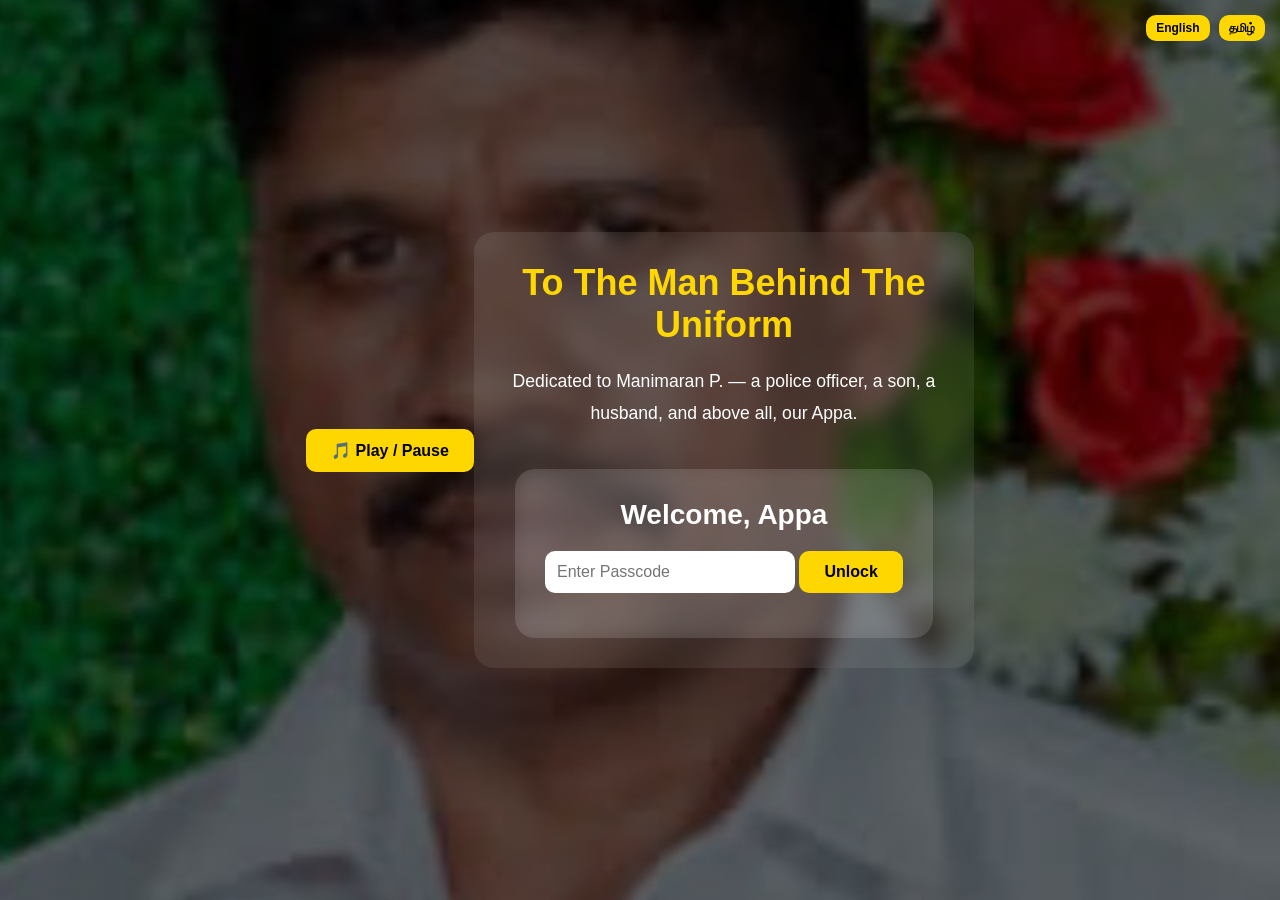
<file: index.html>
<!DOCTYPE html>
<html lang="en">
<head>
    <meta charset="UTF-8">
    <meta name="viewport" content="width=device-width, initial-scale=1.0">
    <title>To The Man Behind The Uniform</title>
    <link rel="stylesheet" href="css/style.css">
</head>
<body>

<!-- 🎵 MUSIC -->
<audio id="bgmusic" loop>
    <source src="music/anandha-yaazhai.mp3" type="audio/mpeg">
</audio>

<!-- 🎵 BUTTON -->
<button onclick="toggleMusic()">🎵 Play / Pause</button>

<!-- 🌐 LANGUAGE SWITCH -->
<div class="language-switch">
    <button onclick="setEnglish()">English</button>
    <button onclick="setTamil()">தமிழ்</button>
</div>

<div class="container">

    <!-- 🏷️ TITLE -->
    <h1>
        <span class="en">To The Man Behind The Uniform</span>
        <span class="ta" style="display:none;"> உடையினுள் இருக்கும் மனிதருக்கு அர்ப்பணிப்பு.</span>
    </h1>

    <!-- 📝 SUBTITLE -->
    <p class="subtitle">

        <span class="en">
            Dedicated to Manimaran P. — a police officer, a son,
            a husband, and above all, our Appa.
        </span>

        <span class="ta" style="display:none;">
            <span class="ta" style="display:none;">
   

    மணிமாறன் P அவர்களுக்கு — ஒரு காவலர், ஒரு மகன்,<br>
    ஒரு கணவர், மற்றும் அதைவிட மேலாக, எங்கள் அப்பா.<br><br>

    இந்த இணையதளம் வெறும் பக்கங்கள் அல்ல...<br>
    இது உங்கள் மகளின் மனமார்ந்த அன்பும் நன்றியும் ❤️
</span>
        </span>

    </p>

    <!-- 🔐 PASSCODE BOX -->
    <div class="passcode-box">

        <h2>
            <span class="en">Welcome, Appa</span>
            <span class="ta" style="display:none;">வரவேற்பு அப்பா</span>
        </h2>

        <input type="password" id="passcode"
               placeholder="Enter Passcode">

        <button onclick="checkPasscode()">
            <span class="en">Unlock</span>
            <span class="ta" style="display:none;">திறக்கவும்</span>
        </button>

        <p id="message"></p>

    </div>

</div>

<!-- ⚙️ JS -->
<script src="js/script.js"></script>

</body>
</html>
</file>
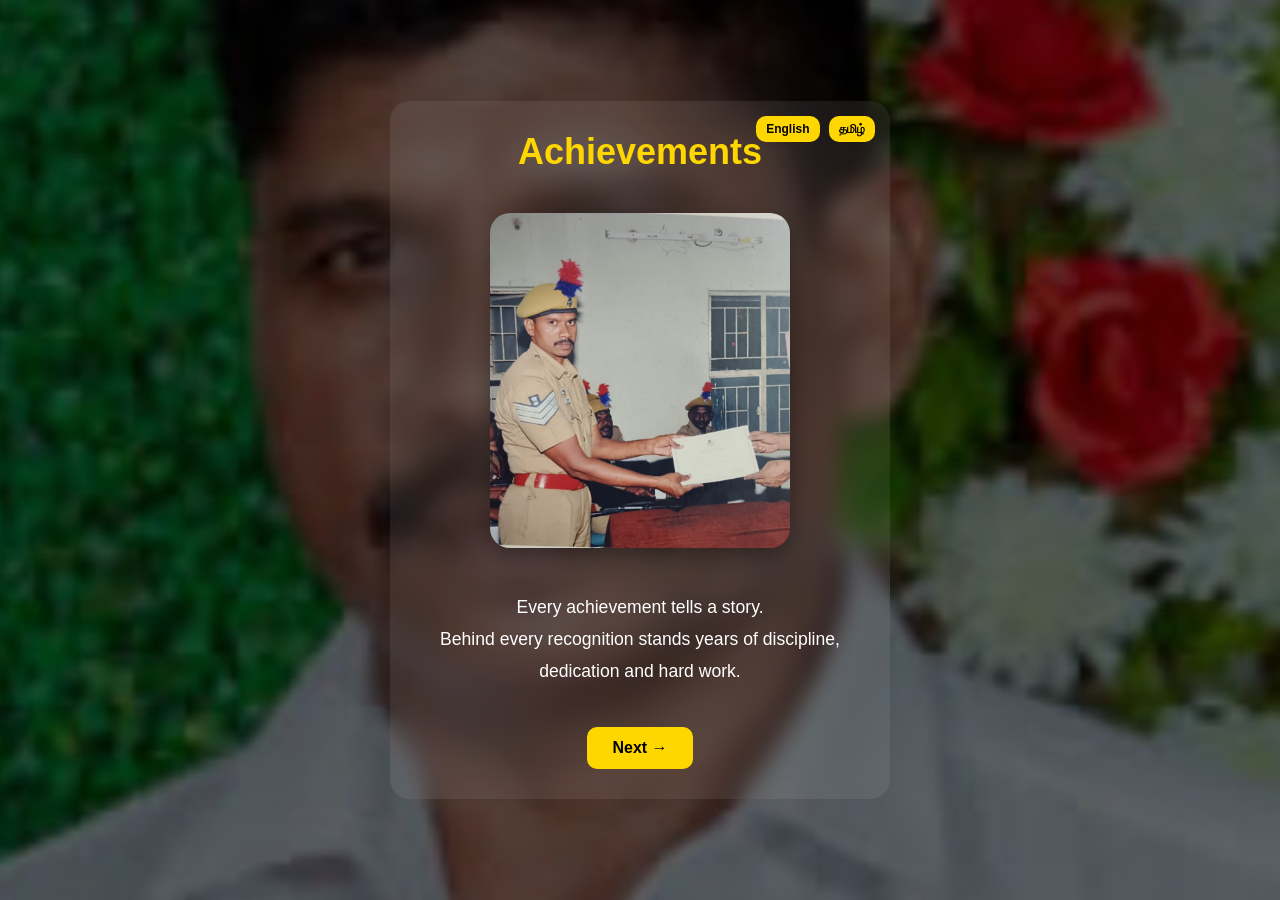
<file: pages/achievements.html>
<!DOCTYPE html>
<html>
<head>
    <title>Achievements</title>
    <link rel="stylesheet" href="../css/style.css">
</head>
<body>

<!-- 🎵 Music -->
<audio id="bgmusic" loop>
    <source src="../music/anandha-yaazhai.mp3" type="audio/mpeg">
</audio>

<div class="container">

    <!-- 🌐 Language Switch -->
    <div class="language-switch">
        <button onclick="setEnglish()">English</button>
        <button onclick="setTamil()">தமிழ்</button>
    </div>

    <!-- 🏆 Title -->
    <h1>
        <span class="en">Achievements</span>
        <span class="ta" style="display:none;">சாதனைகள்</span>
    </h1>

    <!-- 📸 Image -->
    <img src="../Photos/Achievements/Achievement.jpeg"
         alt="Achievement"
         class="page-photo">

    <!-- 📝 Content -->
    <p class="subtitle">

        <span class="en">
            Every achievement tells a story. <br>
            Behind every recognition stands years of discipline, dedication and hard work.
        </span>

        <span class="ta" style="display:none;">
            ஒவ்வொரு சாதனையும் ஒரு கதையை சொல்கிறது. <br>
            ஒவ்வொரு அங்கீகாரத்திற்கும் பின்னால் பல ஆண்டுகளின் ஒழுக்கம், அர்ப்பணிப்பு மற்றும் கடின உழைப்பு உள்ளது.
        </span>

    </p>

    <!-- ➡️ Button -->
    <button onclick="location.href='appa-amma.html'">
        <span class="en">Next →</span>
        <span class="ta" style="display:none;">அடுத்து →</span>
    </button>

</div>

<!-- ⚙️ JS -->
<script src="../js/script.js"></script>

</body>
</html>
</file>
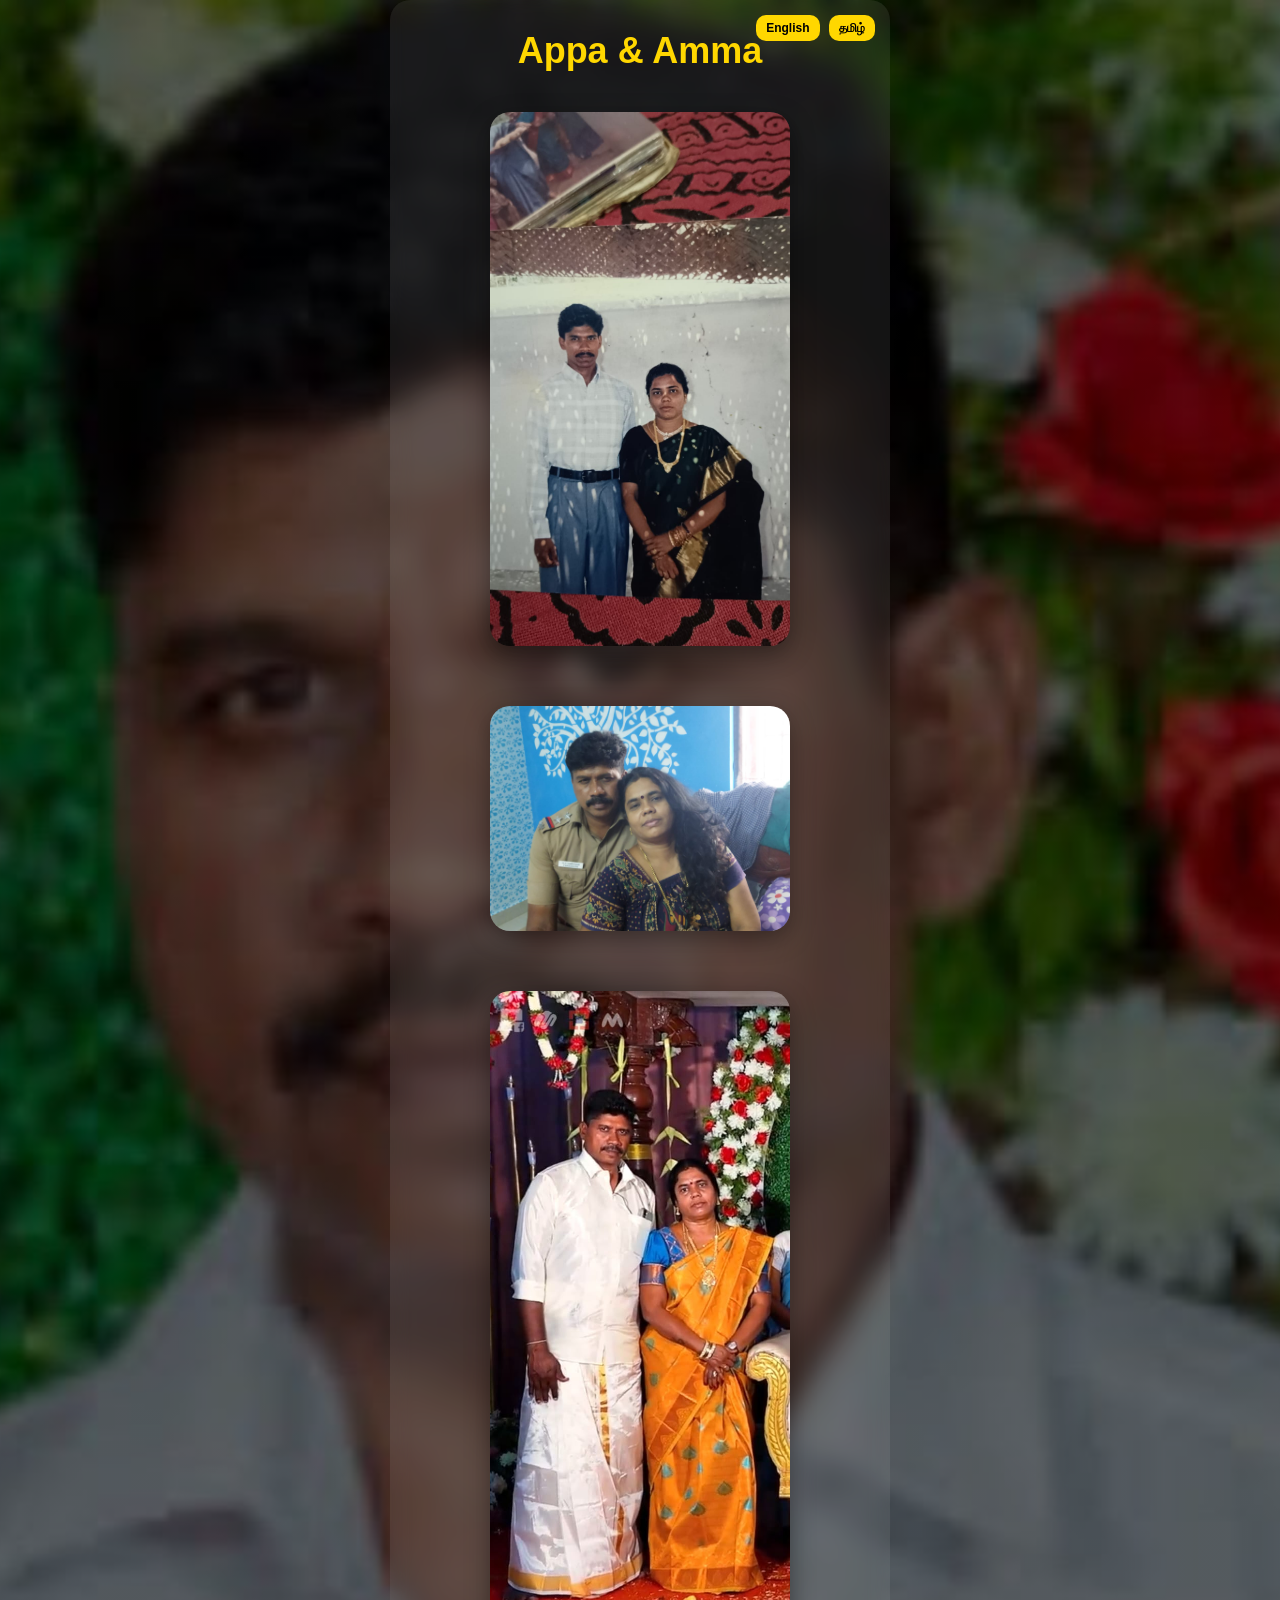
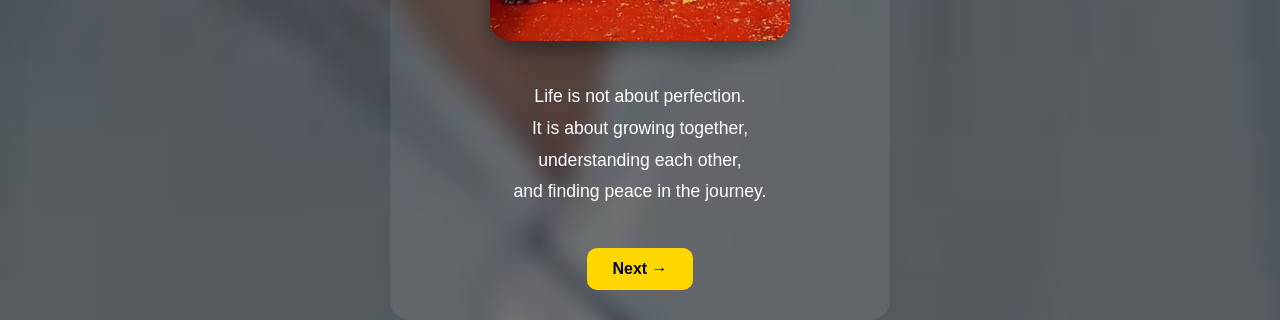
<file: pages/appa-amma.html>
<!DOCTYPE html>
<html>
<head>
    <title>Appa & Amma</title>
    <link rel="stylesheet" href="../css/style.css">
</head>
<body>

<!-- 🎵 Music -->
<audio id="bgmusic" loop>
    <source src="../music/anandha-yaazhai.mp3" type="audio/mpeg">
</audio>

<div class="container">

    <!-- 🌐 Language Switch -->
    <div class="language-switch">
        <button onclick="setEnglish()">English</button>
        <button onclick="setTamil()">தமிழ்</button>
    </div>

    <!-- 🏷️ Title -->
    <h1>
        <span class="en">Appa & Amma</span>
        <span class="ta" style="display:none;">அப்பா & அம்மா</span>
    </h1>

    <!-- 📸 Photos -->
    <div class="photo-gallery">
        <img src="../Photos/Amma & Appa/Appa & Amma 1.jpeg" class="page-photo">
        <img src="../Photos/Amma & Appa/Appa & Amma 2.jpeg" class="page-photo">
        <img src="../Photos/Amma & Appa/Appa & Amma 3.jpeg" class="page-photo">
    </div>

    <!-- 📝 Content -->
    <p class="subtitle">

        <span class="en">
            Life is not about perfection.<br>
            It is about growing together,<br>
            understanding each other,<br>
            and finding peace in the journey.
        </span>

        <span class="ta" style="display:none;">
            வாழ்க்கை முழுமை பற்றி அல்ல.<br>
            அது ஒன்றாக வளர்வது,<br>
            ஒருவரை ஒருவர் புரிந்துகொள்வது,<br>
            மற்றும் பயணத்தில் அமைதியை கண்டுபிடிப்பது பற்றி.
        </span>

    </p>

    <!-- ➡️ Button -->
    <button onclick="location.href='freedom.html'">
        <span class="en">Next →</span>
        <span class="ta" style="display:none;">அடுத்து →</span>
    </button>

</div>

<!-- ⚙️ JS -->
<script src="../js/script.js"></script>

</body>
</html>
</file>
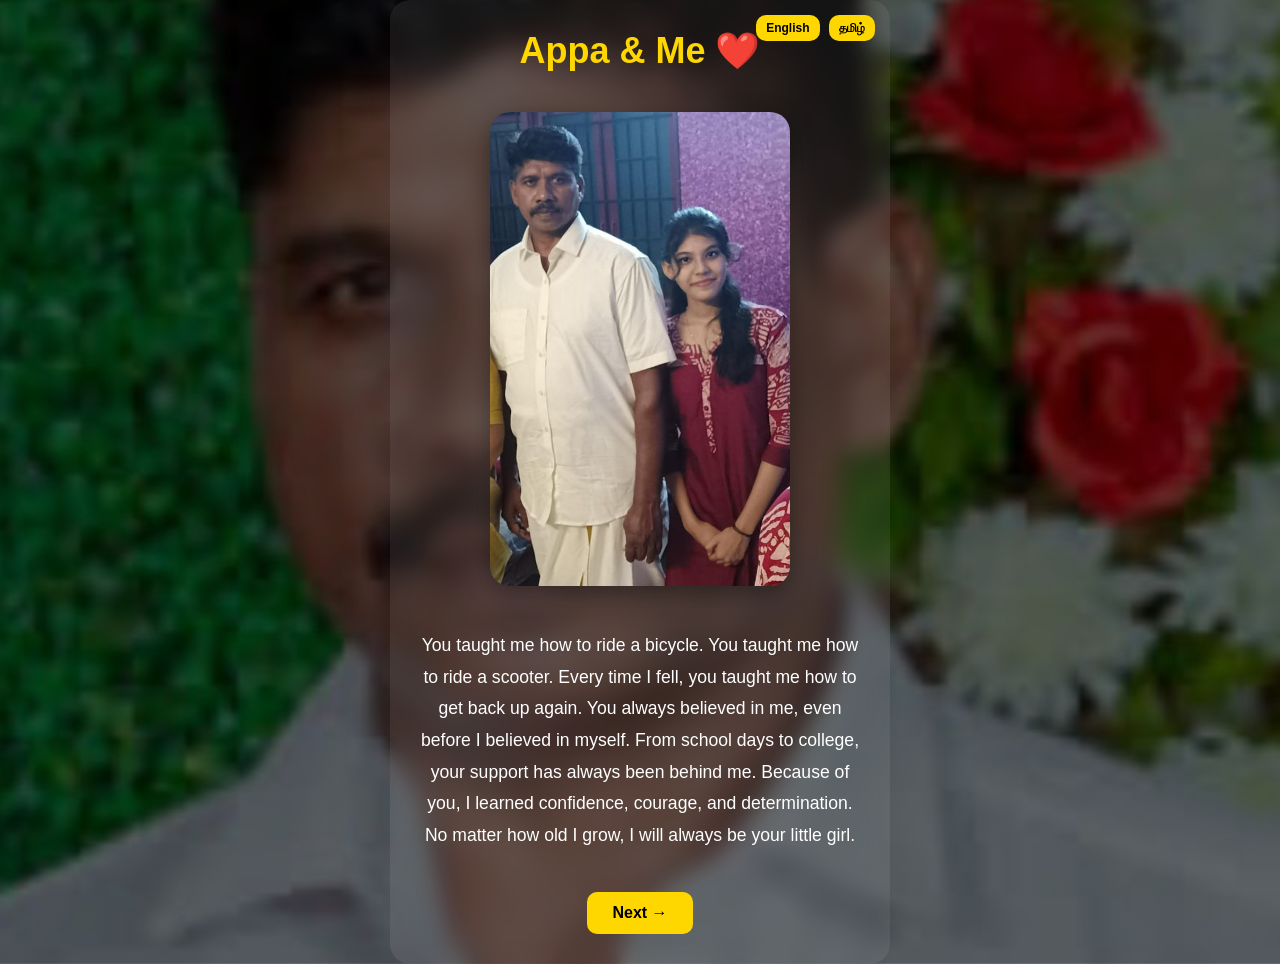
<file: pages/appa-me.html>
<!DOCTYPE html>
<html>
<head>
    <title>Appa & Me</title>
    <link rel="stylesheet" href="../css/style.css">
</head>
<body>

<!-- 🎵 Music -->
<audio id="bgmusic" loop>
    <source src="../music/anandha-yaazhai.mp3" type="audio/mpeg">
</audio>

<div class="container">

    <!-- 🌐 Language Switch -->
    <div class="language-switch">
        <button onclick="setEnglish()">English</button>
        <button onclick="setTamil()">தமிழ்</button>
    </div>

    <!-- 🏷️ Title -->
    <h1>
        <span class="en">Appa & Me ❤️</span>
        <span class="ta" style="display:none;">அப்பா & நான் ❤️</span>
    </h1>

    <!-- 📸 Image -->
    <img src="../Photos/Memories/Appa & me.jpeg"
         alt="Appa and Me"
         class="page-photo">

    <!-- 📝 Content -->
    <p class="subtitle">

        <span class="en">

            You taught me how to ride a bicycle.  
            You taught me how to ride a scooter.  

            Every time I fell, you taught me how to get back up again.  

            You always believed in me, even before I believed in myself.  

            From school days to college, your support has always been behind me.  

            Because of you, I learned confidence, courage, and determination.  

            No matter how old I grow, I will always be your little girl.

        </span>

        <span class="ta" style="display:none;">

            நீங்கள் எனக்கு சைக்கிள் ஓட்ட கற்றுக் கொடுத்தீர்கள்.  
            நீங்கள் எனக்கு ஸ்கூட்டர் ஓட்ட கற்றுக் கொடுத்தீர்கள்.  

            நான் எப்போது விழுந்தாலும், மீண்டும் எழுந்து நிற்க கற்றுக் கொடுத்தீர்கள்.  

            நான் நம்புவதற்கு முன்பே நீங்கள் என்னை நம்பினீர்கள்.  

            பள்ளி நாட்களிலிருந்து கல்லூரி வரை, உங்கள் ஆதரவு எப்போதும் என்னுடன் இருந்தது.  

            உங்கள் காரணமாக தான் நான் நம்பிக்கை, தைரியம் மற்றும் உறுதியை கற்றுக் கொண்டேன்.  

            நான் எவ்வளவு பெரியவளாக வளர்ந்தாலும், நான் என்றும் உங்கள் சிறிய மகளாகவே இருப்பேன்.

        </span>

    </p>

    <!-- ➡️ Button -->
    <button onclick="location.href='memories.html'">
        <span class="en">Next →</span>
        <span class="ta" style="display:none;">அடுத்து →</span>
    </button>

</div>

<!-- ⚙️ JS -->
<script src="../js/script.js"></script>

</body>
</html>
</file>
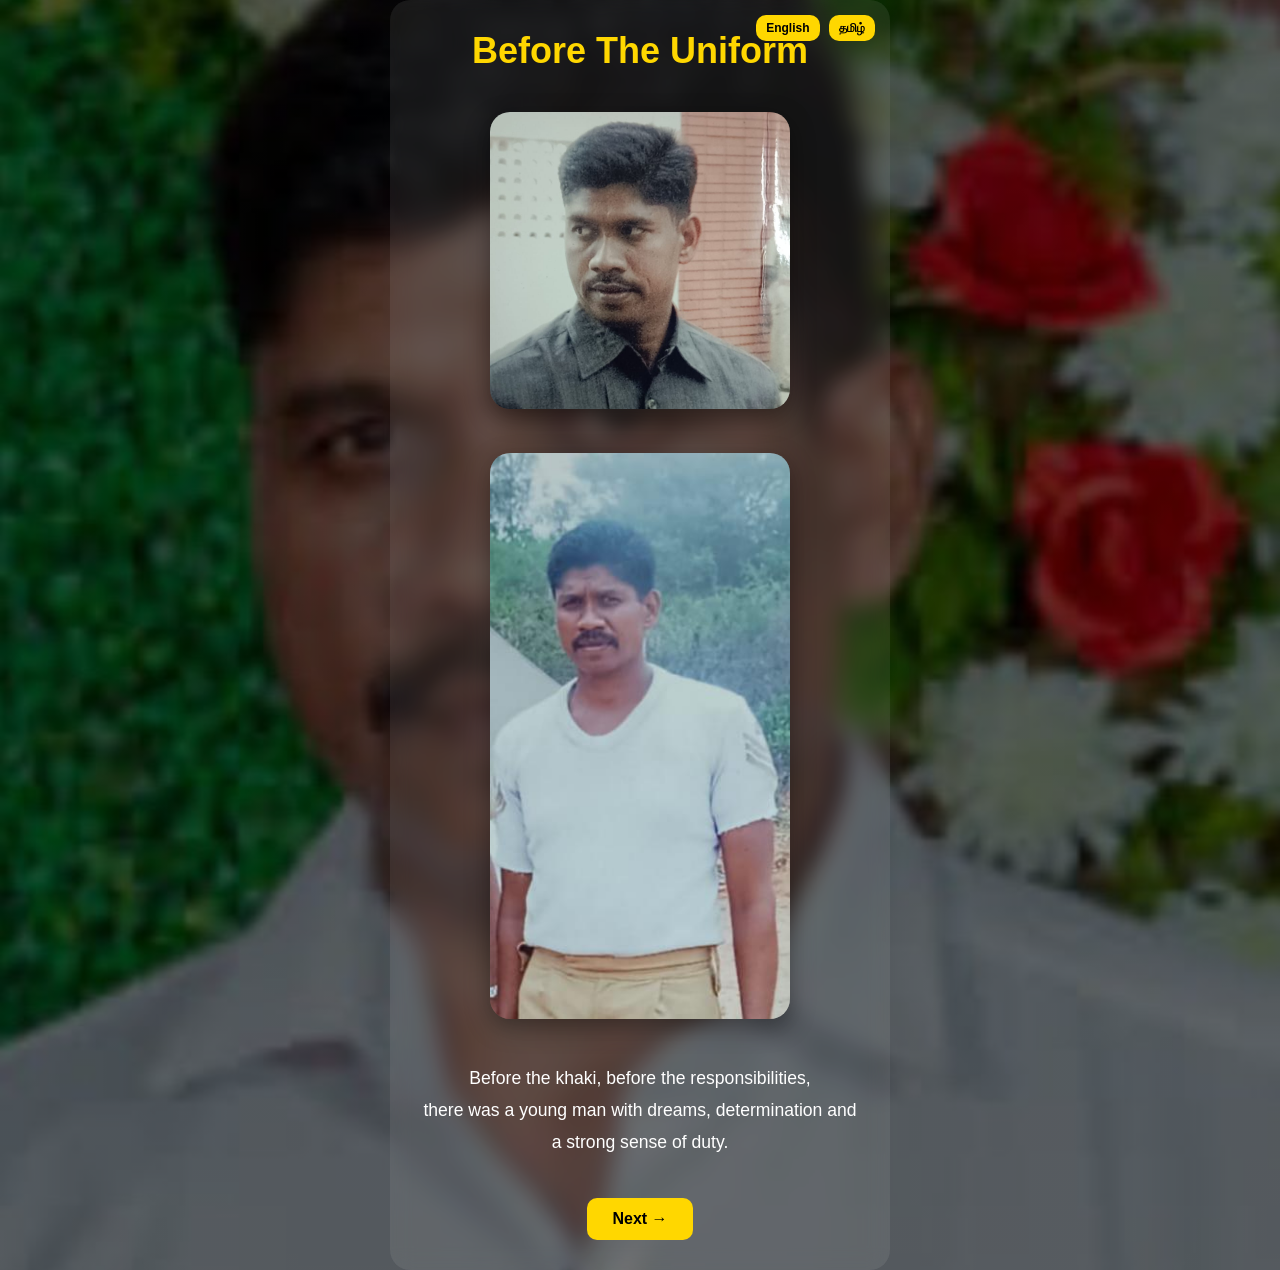
<file: pages/before-uniform.html>
<!DOCTYPE html>
<html>
<head>
    <title>Before The Uniform</title>
    <link rel="stylesheet" href="../css/style.css">
</head>
<body>

<!-- 🎵 Music -->
<audio id="bgmusic" loop>
    <source src="../music/anandha-yaazhai.mp3" type="audio/mpeg">
</audio>

<div class="container">

    <!-- 🌐 Language Switch -->
    <div class="language-switch">
        <button onclick="setEnglish()">English</button>
        <button onclick="setTamil()">தமிழ்</button>
    </div>

    <!-- 🏷️ Title -->
    <h1>
        <span class="en">Before The Uniform</span>
        <span class="ta" style="display:none;">சீருடையுக்கு முன்</span>
    </h1>

    <!-- 📸 Images -->
    <img src="../Photos/Before Officer/young1.jpeg"
         alt="Young Appa"
         class="page-photo">

    <img src="../Photos/Before Officer/young2.jpeg"
         alt="Young Appa"
         class="page-photo">

    <!-- 📝 Content -->
    <p class="subtitle">

        <span class="en">
            Before the khaki, before the responsibilities,<br>
            there was a young man with dreams, determination and a strong sense of duty.
        </span>

        <span class="ta" style="display:none;">
            காக்கி சீருடைக்கு முன், பொறுப்புகளுக்கு முன்,<br>
            கனவுகள், உறுதி மற்றும் கடமை உணர்வு கொண்ட ஒரு இளமை மனிதர் இருந்தார்.
        </span>

    </p>

    <!-- ➡️ Button -->
    <button onclick="location.href='khaki-journey.html'">
        <span class="en">Next →</span>
        <span class="ta" style="display:none;">அடுத்து →</span>
    </button>

</div>

<!-- ⚙️ JS -->
<script src="../js/script.js"></script>

</body>
</html>
</file>
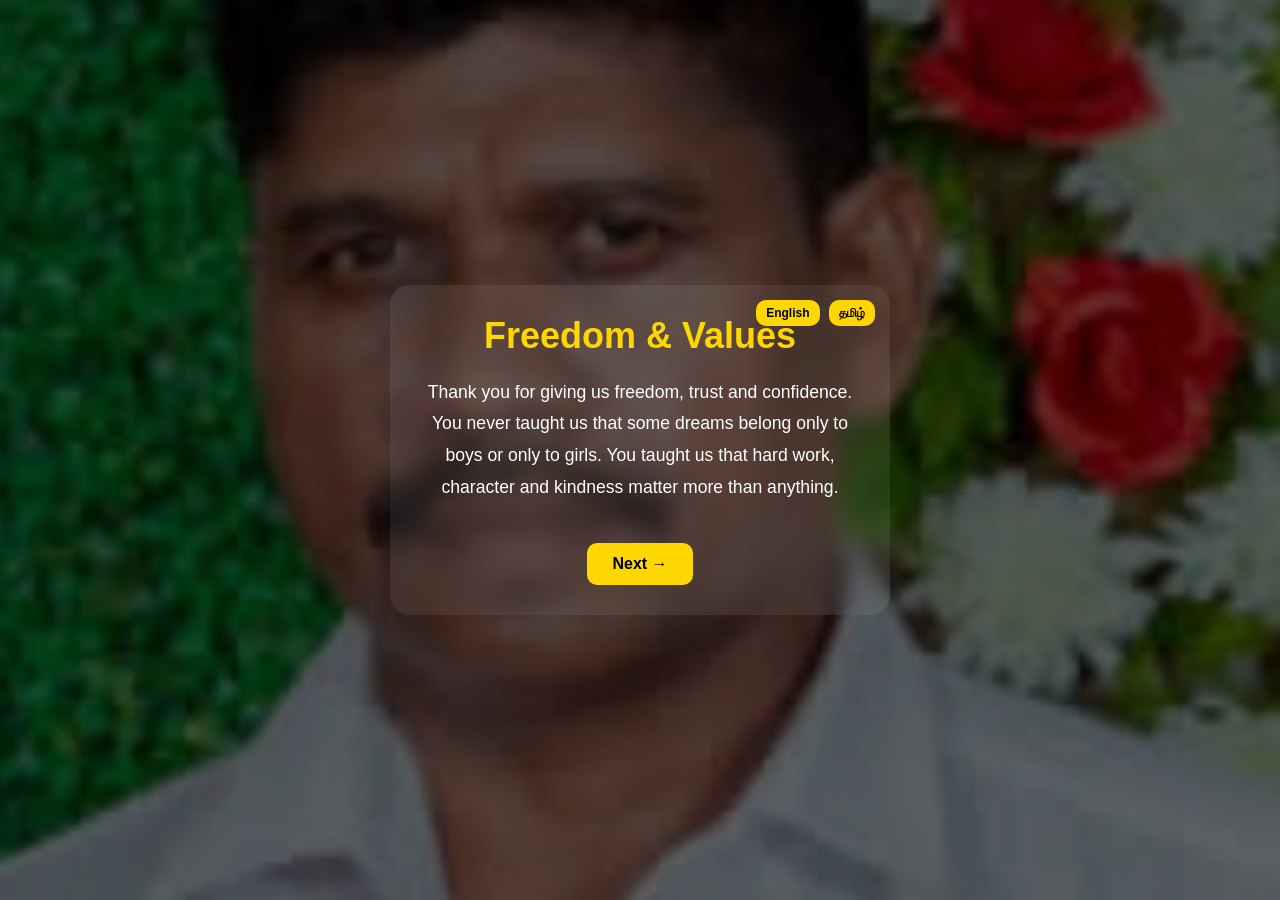
<file: pages/freedom.html>
<!DOCTYPE html>
<html>
<head>
    <title>Freedom & Values</title>
    <link rel="stylesheet" href="../css/style.css">
</head>
<body>

<!-- 🎵 Music -->
<audio id="bgmusic" loop>
    <source src="../music/anandha-yaazhai.mp3" type="audio/mpeg">
</audio>

<div class="container">

    <!-- 🌐 Language Switch -->
    <div class="language-switch">
        <button onclick="setEnglish()">English</button>
        <button onclick="setTamil()">தமிழ்</button>
    </div>

    <!-- 🏷️ Title -->
    <h1>
        <span class="en">Freedom & Values</span>
        <span class="ta" style="display:none;">சுதந்திரம் & மதிப்புகள்</span>
    </h1>

    <!-- 📝 Content -->
    <p class="subtitle">

        <span class="en">

            Thank you for giving us freedom, trust and confidence.  

            You never taught us that some dreams belong only to boys or only to girls.  

            You taught us that hard work, character and kindness matter more than anything.

        </span>

        <span class="ta" style="display:none;">

            எங்களுக்கு சுதந்திரம், நம்பிக்கை மற்றும் தன்னம்பிக்கை அளித்ததற்கு நன்றி.  

            சில கனவுகள் ஆண்களுக்கு மட்டும் அல்லது பெண்களுக்கு மட்டும் என்று நீங்கள் ஒருபோதும் கற்றுக்கொடுக்கவில்லை.  

            கடின உழைப்பு, நற்குணம் மற்றும் அன்பே எல்லாவற்றையும் விட முக்கியம் என்று நீங்கள் கற்றுக்கொடுத்தீர்கள்.

        </span>

    </p>

    <!-- ➡️ Button -->
    <button onclick="location.href='appa-me.html'">
        <span class="en">Next →</span>
        <span class="ta" style="display:none;">அடுத்து →</span>
    </button>

</div>

<!-- ⚙️ JS -->
<script src="../js/script.js"></script>

</body>
</html>
</file>
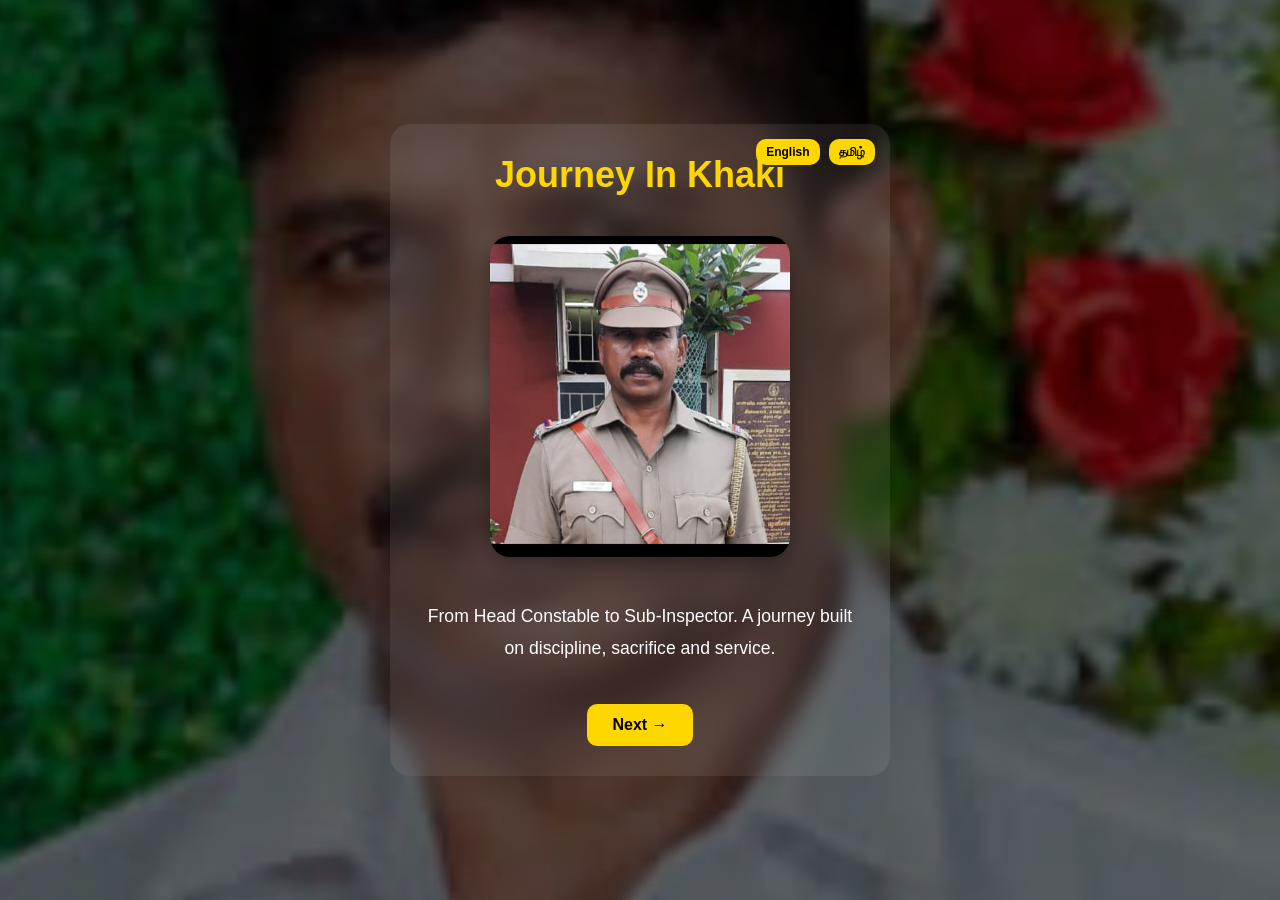
<file: pages/khaki-journey.html>
<!DOCTYPE html>
<html>
<head>
    <title>Journey In Khaki</title>
    <link rel="stylesheet" href="../css/style.css">
</head>
<body>

<!-- 🎵 Music -->
<audio id="bgmusic" loop>
    <source src="../music/anandha-yaazhai.mp3" type="audio/mpeg">
</audio>

<div class="container">

    <!-- 🌐 Language Switch -->
    <div class="language-switch">
        <button onclick="setEnglish()">English</button>
        <button onclick="setTamil()">தமிழ்</button>
    </div>

    <!-- 🏷️ Title -->
    <h1>
        <span class="en">Journey In Khaki</span>
        <span class="ta" style="display:none;">காக்கி சீருடையின் பயணம்</span>
    </h1>

    <!-- 📸 Image -->
    <img src="../Photos/The Officer/Officer.jpeg"
         alt="Officer"
         class="page-photo">

    <!-- 📝 Content -->
    <p class="subtitle">

        <span class="en">

            From Head Constable to Sub-Inspector.  
            A journey built on discipline, sacrifice and service.

        </span>

        <span class="ta" style="display:none;">

            தலைமை காவலராக இருந்து உதவி ஆய்வாளராக உயர்ந்த பயணம்.  
            ஒழுக்கம், தியாகம் மற்றும் சேவையால் உருவான ஒரு வாழ்க்கைப் பயணம்.

        </span>

    </p>

    <!-- ➡️ Button -->
    <button onclick="location.href='achievements.html'">
        <span class="en">Next →</span>
        <span class="ta" style="display:none;">அடுத்து →</span>
    </button>

</div>

<!-- ⚙️ JS -->
<script src="../js/script.js"></script>

</body>
</html>
</file>
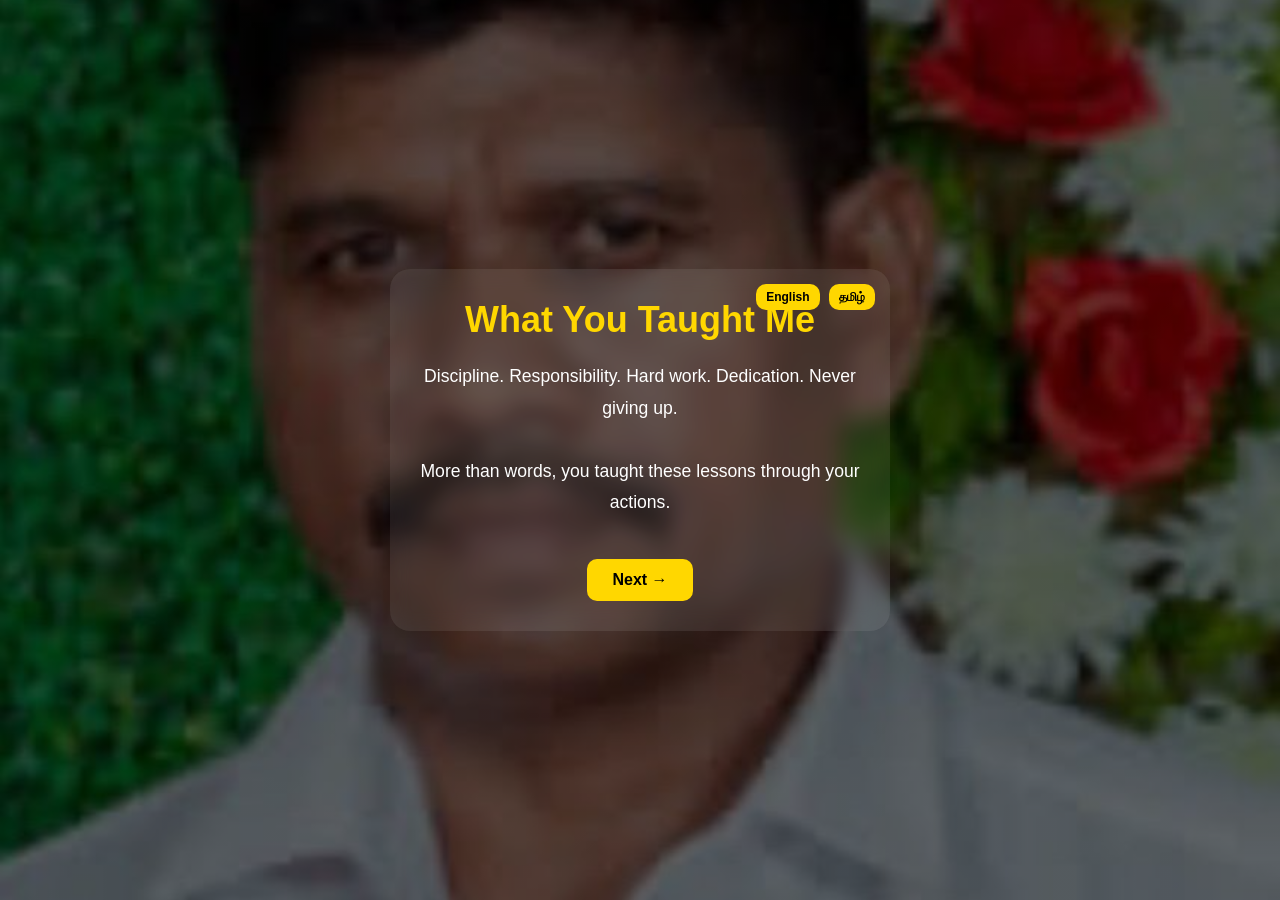
<file: pages/learned.html>
<!DOCTYPE html>
<html>
<head>
    <title>What You Taught Me</title>
    <link rel="stylesheet" href="../css/style.css">
</head>
<body>

<audio id="bgmusic" loop>
    <source src="../music/anandha-yaazhai.mp3" type="audio/mpeg">
</audio>

<div class="container">

    <!-- 🌐 LANGUAGE SWITCH -->
    <div class="language-switch">
        <button onclick="setEnglish()">English</button>
        <button onclick="setTamil()">தமிழ்</button>
    </div>

    <!-- TITLE -->
    <h1>
        <span class="en">What You Taught Me</span>
        <span class="ta" style="display:none;">நீங்கள் எனக்கு கற்றுக் கொடுத்தவை</span>
    </h1>

    <!-- CONTENT -->
    <p class="subtitle">

        <span class="en">
            Discipline. Responsibility. Hard work. Dedication. Never giving up.<br><br>
            More than words, you taught these lessons through your actions.
        </span>

        <span class="ta" style="display:none;">
            ஒழுக்கம். பொறுப்பு. கடின உழைப்பு. அர்ப்பணிப்பு. ஒருபோதும் கைவிடாமல் முயற்சித்தல்.<br><br>
            வார்த்தைகளால் அல்ல, உங்கள் செயல்களால் நீங்கள் இந்த வாழ்க்கைப் பாடங்களை எனக்கு கற்றுக் கொடுத்தீர்கள்.
        </span>

    </p>

    <!-- BUTTON -->
    <button onclick="location.href='promise.html'">

        <span class="en">Next →</span>
        <span class="ta" style="display:none;">அடுத்து →</span>

    </button>

</div>

<script src="../js/script.js"></script>

</body>
</html>
</file>
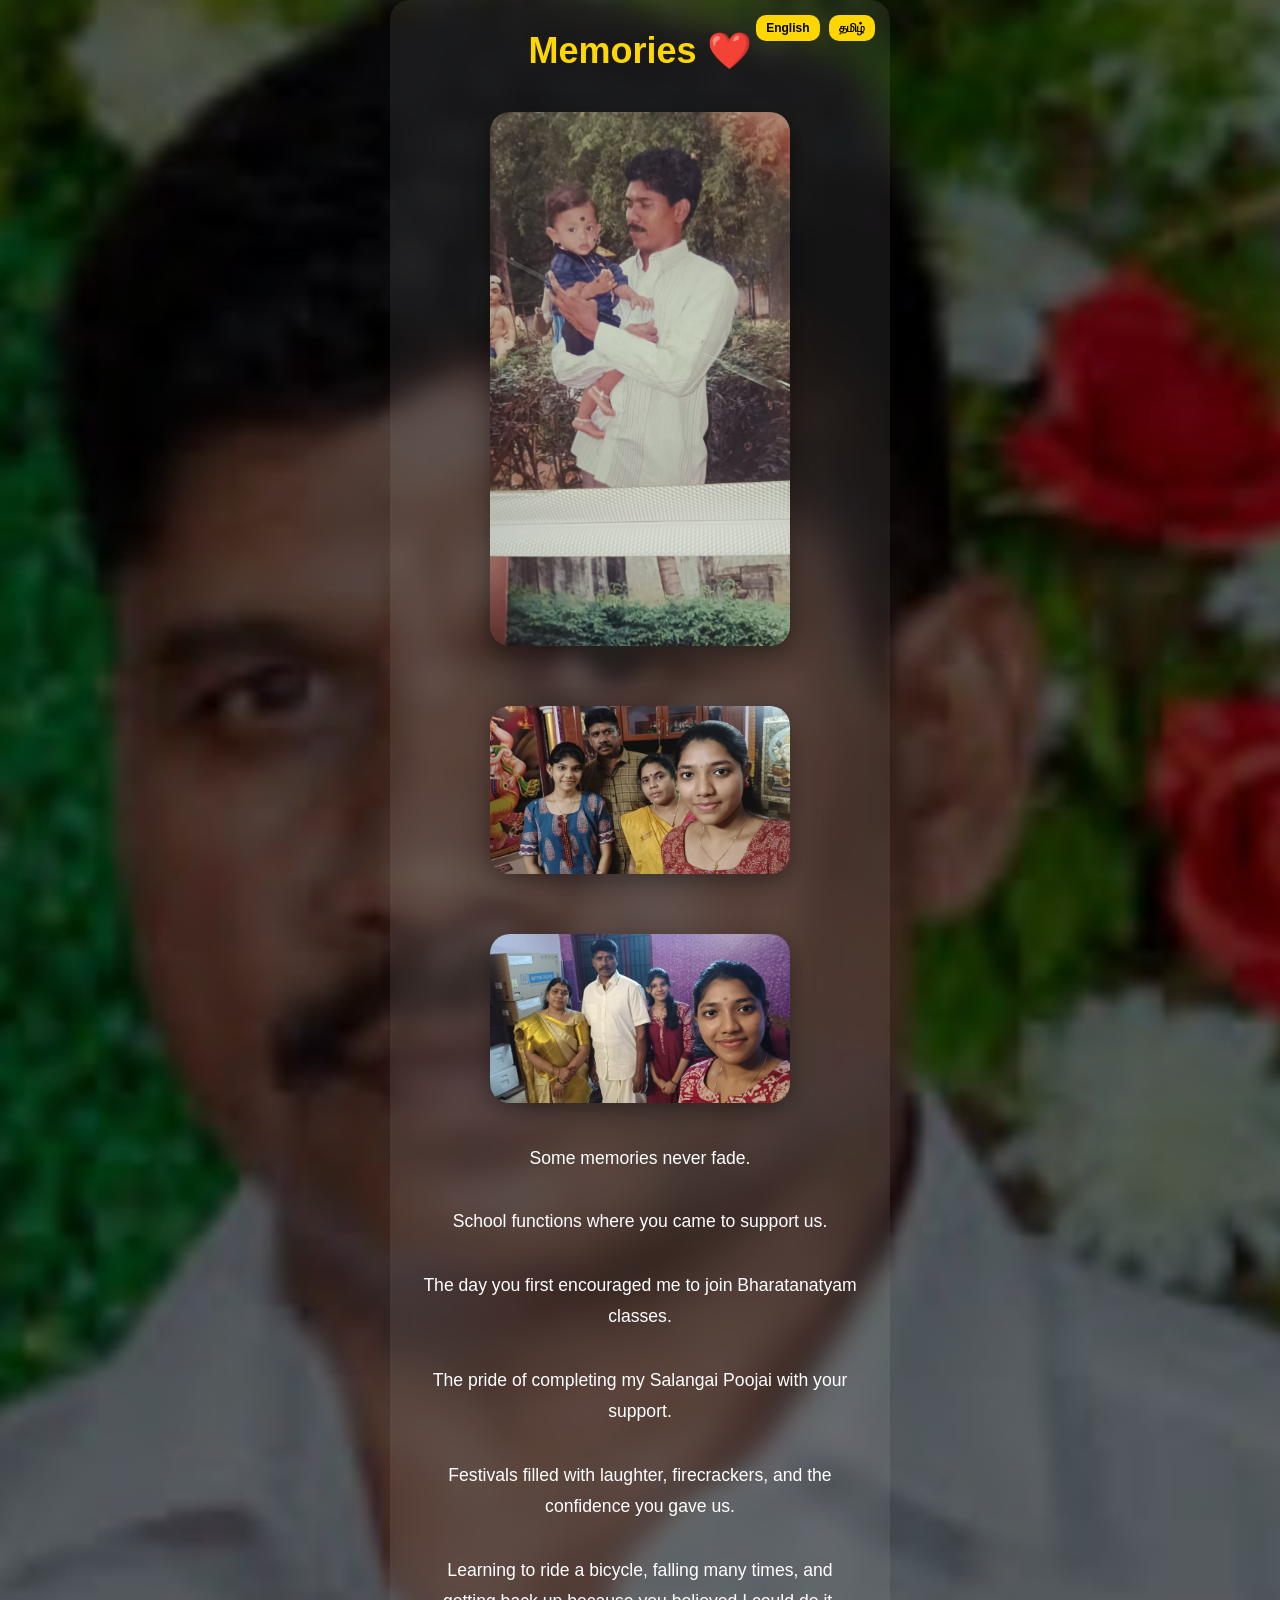
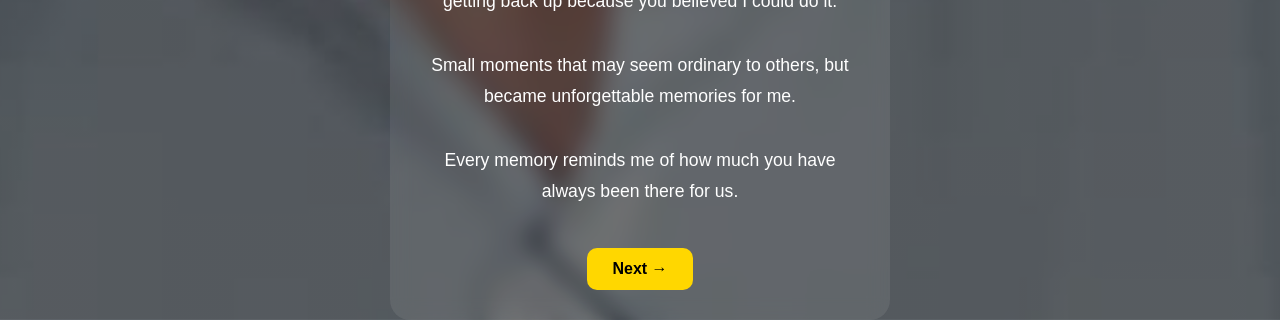
<file: pages/memories.html>
<!DOCTYPE html>
<html>
<head>
    <title>Memories</title>
    <link rel="stylesheet" href="../css/style.css">
</head>
<body>

<audio id="bgmusic" loop>
    <source src="../music/anandha-yaazhai.mp3" type="audio/mpeg">
</audio>

<div class="container">

    <!-- 🌐 LANGUAGE SWITCH -->
    <div class="language-switch">
        <button onclick="setEnglish()">English</button>
        <button onclick="setTamil()">தமிழ்</button>
    </div>

    <!-- TITLE -->
    <h1>
        <span class="en">Memories ❤️</span>
        <span class="ta" style="display:none;">நினைவுகள் ❤️</span>
    </h1>

    <!-- IMAGES -->
    <div class="photo-gallery">
        <img src="../Photos/Family Man/Memory 1.jpeg" class="page-photo">
        <img src="../Photos/Family Man/Memory 2.jpeg" class="page-photo">
        <img src="../Photos/Family Man/Memory 3.jpeg" class="page-photo">
    </div>

    <!-- CONTENT -->
    <p class="subtitle">

        <span class="en">

            Some memories never fade.<br><br>

            School functions where you came to support us.<br><br>

            The day you first encouraged me to join Bharatanatyam classes.<br><br>

            The pride of completing my Salangai Poojai with your support.<br><br>

            Festivals filled with laughter, firecrackers, and the confidence you gave us.<br><br>

            Learning to ride a bicycle, falling many times, and getting back up because you believed I could do it.<br><br>

            Small moments that may seem ordinary to others, but became unforgettable memories for me.<br><br>

            Every memory reminds me of how much you have always been there for us.

        </span>

        <span class="ta" style="display:none;">

            சில நினைவுகள் ஒருபோதும் மறையாது.<br><br>

            பள்ளி நிகழ்ச்சிகளில் நீங்கள் எங்களை ஆதரிக்க வந்த நாட்கள்.<br><br>

            நான் முதன்முதலில் பரதநாட்டியம் வகுப்பில் சேர நீங்கள் ஊக்குவித்த நாள்.<br><br>

            உங்கள் ஆதரவுடன் சலங்கை பூஜை முடித்த பெருமை.<br><br>

            சிரிப்பு, பட்டாசு மற்றும் நீங்கள் அளித்த தன்னம்பிக்கையால் நிரம்பிய பண்டிகைகள்.<br><br>

            சைக்கிள் ஓட்ட கற்றுக்கொள்வது, பலமுறை விழுந்தாலும் நீங்கள் நம்பியதால் மீண்டும் எழுந்தது.<br><br>

            மற்றவர்களுக்கு சாதாரணமாக தோன்றும் சிறிய தருணங்கள் எனக்கு மறக்க முடியாத நினைவுகளாக மாறின.<br><br>

            ஒவ்வொரு நினைவும் நீங்கள் எப்போதும் எங்களுடன் இருந்ததை நினைவூட்டுகிறது.

        </span>

    </p>

    <!-- BUTTON -->
    <button onclick="location.href='learned.html'">

        <span class="en">Next →</span>
        <span class="ta" style="display:none;">அடுத்து →</span>

    </button>

</div>

<script src="../js/script.js"></script>

</body>
</html>
</file>
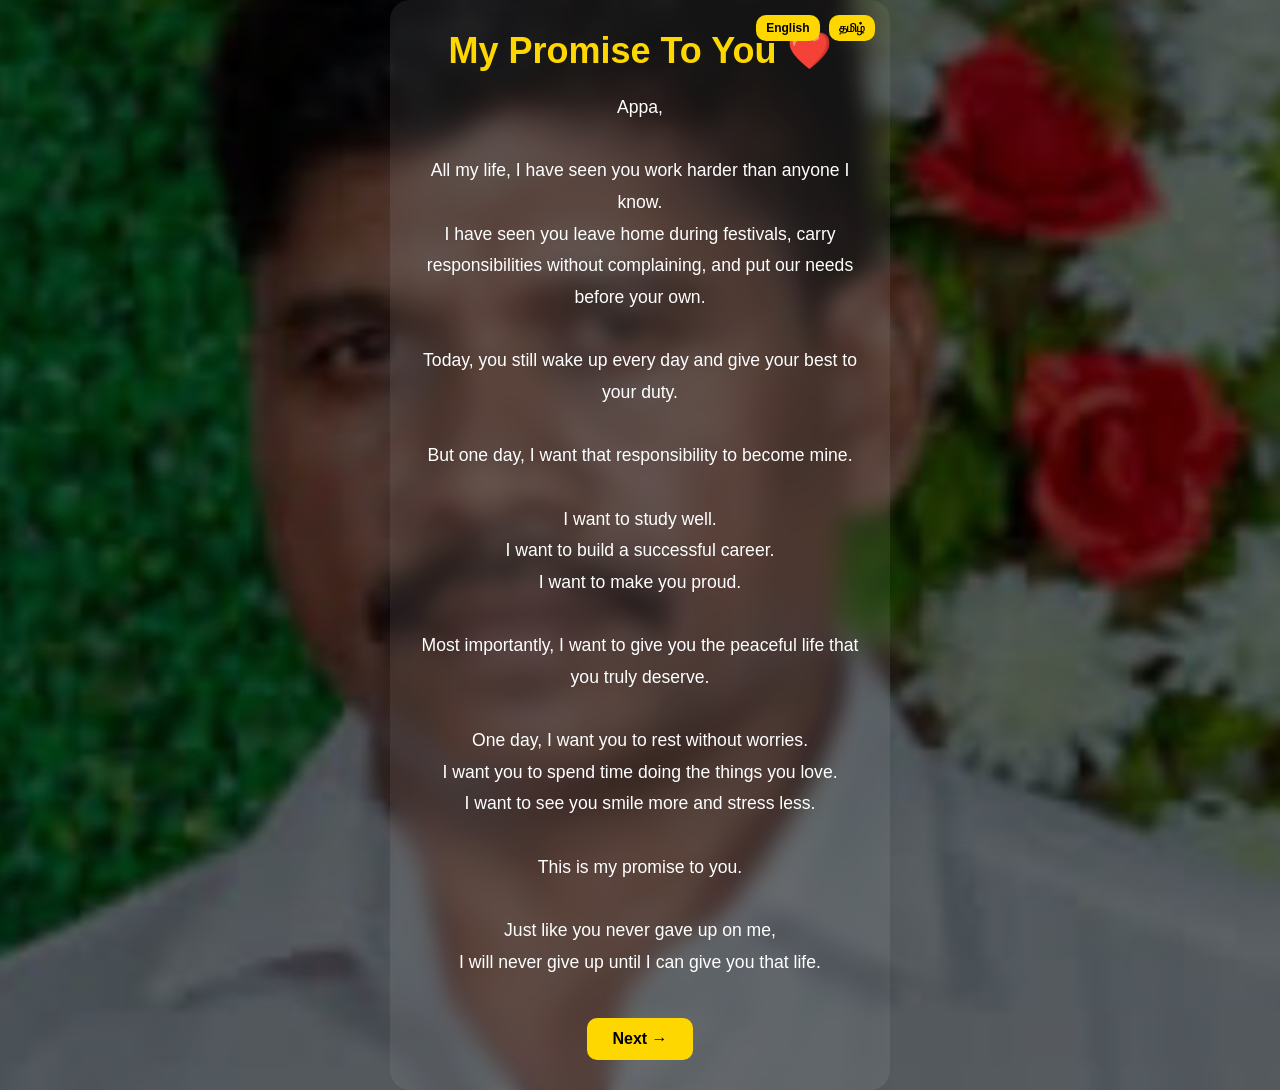
<file: pages/promise.html>
<!DOCTYPE html>
<html>
<head>
    <title>My Promise</title>
    <link rel="stylesheet" href="../css/style.css">
</head>
<body>

<!-- 🎵 Music -->
<audio id="bgmusic" loop>
    <source src="../music/anandha-yaazhai.mp3" type="audio/mpeg">
</audio>

<div class="container">

    <!-- 🌐 Language Switch -->
    <div class="language-switch">
        <button onclick="setEnglish()">English</button>
        <button onclick="setTamil()">தமிழ்</button>
    </div>

    <!-- 🏷️ Title -->
    <h1>
        <span class="en">My Promise To You ❤️</span>
        <span class="ta" style="display:none;">உங்களுக்கு என் வாக்குறுதி ❤️</span>
    </h1>

    <!-- 📝 Content -->
    <p class="subtitle">

        <span class="en">

            Appa,<br><br>

            All my life, I have seen you work harder than anyone I know.<br>
            I have seen you leave home during festivals, carry responsibilities without complaining,
            and put our needs before your own.<br><br>

            Today, you still wake up every day and give your best to your duty.<br><br>

            But one day, I want that responsibility to become mine.<br><br>

            I want to study well.<br>
            I want to build a successful career.<br>
            I want to make you proud.<br><br>

            Most importantly, I want to give you the peaceful life that you truly deserve.<br><br>

            One day, I want you to rest without worries.<br>
            I want you to spend time doing the things you love.<br>
            I want to see you smile more and stress less.<br><br>

            This is my promise to you.<br><br>

            Just like you never gave up on me,<br>
            I will never give up until I can give you that life.

        </span>

        <span class="ta" style="display:none;">

            அப்பா,<br><br>

            என் வாழ்க்கை முழுவதும், நான் பார்த்ததில் நீங்கள் தான் எல்லோரையும் விட அதிகமாக உழைப்பவர்.<br>
            திருவிழாக்களில் கூட வீட்டை விட்டு வேலைக்கு செல்லும் உங்களை நான் பார்த்திருக்கிறேன்.
            எந்தப் புகாரும் இல்லாமல் பொறுப்புகளை ஏற்று,
            எங்களின் தேவைகளை உங்களுடைய தேவைகளுக்கு முன்னால் வைத்ததை நான் பார்த்திருக்கிறேன்.<br><br>

            இன்றும் நீங்கள் தினமும் எழுந்து உங்கள் கடமைக்கு சிறந்ததை வழங்குகிறீர்கள்.<br><br>

            ஆனால் ஒருநாள் அந்த பொறுப்பு எனக்கு வர வேண்டும் என்று நான் ஆசைப்படுகிறேன்.<br><br>

            நான் நன்றாக படிக்க வேண்டும்.<br>
            நான் ஒரு வெற்றிகரமான வாழ்க்கையை உருவாக்க வேண்டும்.<br>
            நான் உங்களை பெருமைப்படுத்த வேண்டும்.<br><br>

            மிக முக்கியமாக, நீங்கள் உண்மையில் பெறவேண்டிய அமைதியான வாழ்க்கையை நான் உங்களுக்கு கொடுக்க வேண்டும்.<br><br>

            ஒருநாள் நீங்கள் எந்த கவலையும் இல்லாமல் ஓய்வெடுக்க வேண்டும்.<br>
            நீங்கள் விரும்பும் விஷயங்களை செய்ய நேரம் இருக்க வேண்டும்.<br>
            நீங்கள் அதிகமாக சிரித்து, குறைவாக கவலைப்படுவதை நான் பார்க்க விரும்புகிறேன்.<br><br>

            இதுதான் உங்களுக்கு என் வாக்குறுதி.<br><br>

            நீங்கள் என்னை ஒருபோதும் கைவிடாதது போல,<br>
            நான் அந்த வாழ்க்கையை உங்களுக்கு கொடுக்கும் வரை நான் ஒருபோதும் கைவிட மாட்டேன்.

        </span>

    </p>

    <!-- 🔘 Button -->
    <button onclick="location.href='thankyou.html'">
        <span class="en">Next →</span>
        <span class="ta" style="display:none;">அடுத்து →</span>
    </button>

</div>

<!-- ⚙️ JS -->
<script src="../js/script.js"></script>

</body>
</html>
</file>
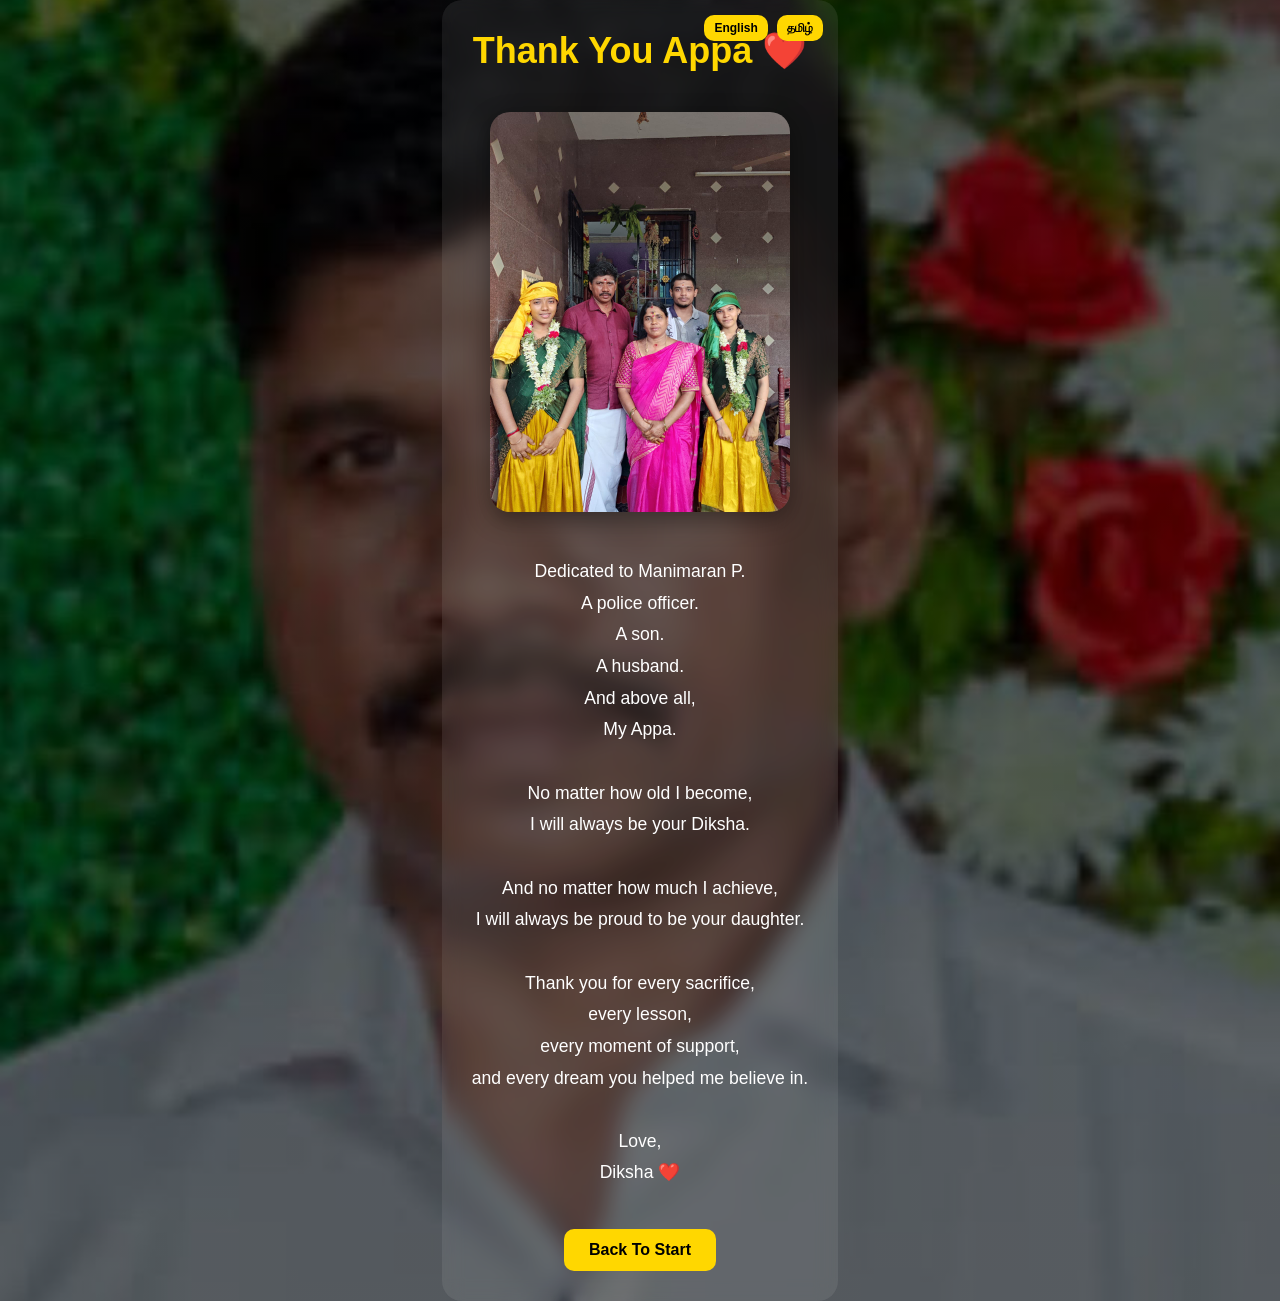
<file: pages/thankyou.html>
<!DOCTYPE html>
<html>
<head>
    <title>Thank You Appa</title>
    <link rel="stylesheet" href="../css/style.css">
</head>
<body>

<!-- 🎵 Music -->
<audio id="bgmusic" loop>
    <source src="../music/anandha-yaazhai.mp3" type="audio/mpeg">
</audio>

<div class="container">

    <!-- 🌐 Language Switch -->
    <div class="language-switch">
        <button onclick="setEnglish()">English</button>
        <button onclick="setTamil()">தமிழ்</button>
    </div>

    <!-- 🏷️ Title -->
    <h1>
        <span class="en">Thank You Appa ❤️</span>
        <span class="ta" style="display:none;">நன்றி அப்பா ❤️</span>
    </h1>

    <!-- 📸 Image -->
    <img src="../Photos/Final/Final.jpeg"
         alt="Final Photo"
         class="page-photo">

    <!-- 📝 Content -->
    <p class="subtitle">

        <span class="en">

            Dedicated to Manimaran P.<br>
            A police officer.<br>
            A son.<br>
            A husband.<br>
            And above all,<br>
            My Appa.<br><br>

            No matter how old I become,<br>
            I will always be your Diksha.<br><br>

            And no matter how much I achieve,<br>
            I will always be proud to be your daughter.<br><br>

            Thank you for every sacrifice,<br>
            every lesson,<br>
            every moment of support,<br>
            and every dream you helped me believe in.<br><br>

            Love,<br>
            Diksha ❤️

        </span>

        <span class="ta" style="display:none;">

           <span class="ta" style="display:none;">

மணிமாறன் P அவர்களுக்கு அர்ப்பணிப்பு.<br>
ஒரு காவலர்.<br>
ஒரு மகன்.<br>
ஒரு கணவன்.<br>
மற்றும் அதைவிட மேலாக,<br>
என் அப்பா.<br><br>

நான் எவ்வளவு வயதானாலும்,<br>
நான் என்றும் உங்கள் மகள் தீக்ஷாவாகவே இருப்பேன்.<br><br>

நான் எவ்வளவு உயர்ந்தாலும் சாதித்தாலும்,<br>
உங்கள் மகளாக இருப்பதே எனக்கு மிகப் பெரிய பெருமை.<br><br>

நீங்கள் செய்த ஒவ்வொரு தியாகத்திற்கும்,<br>
நீங்கள் தந்த ஒவ்வொரு பாடத்திற்கும்,<br>
நீங்கள் கொடுத்த ஒவ்வொரு ஆதரவுக்கும்,<br>
என் மனமார்ந்த நன்றி.<br><br>

நீங்கள் என்மீது வைத்த நம்பிக்கையே,<br>
இன்று நான் கனவுகள் காண காரணமாக இருக்கிறது.<br><br>

அன்புடன்,<br>
தீக்ஷா ❤️

</span>

        </span>

    </p>

    <!-- 🔘 Button -->
    <button onclick="location.href='../index.html'">

        <span class="en">Back To Start</span>
        <span class="ta" style="display:none;">மீண்டும் தொடக்கம்</span>

    </button>

</div>

<!-- ⚙️ JS -->
<script src="../js/script.js"></script>

</body>
</html>
</file>
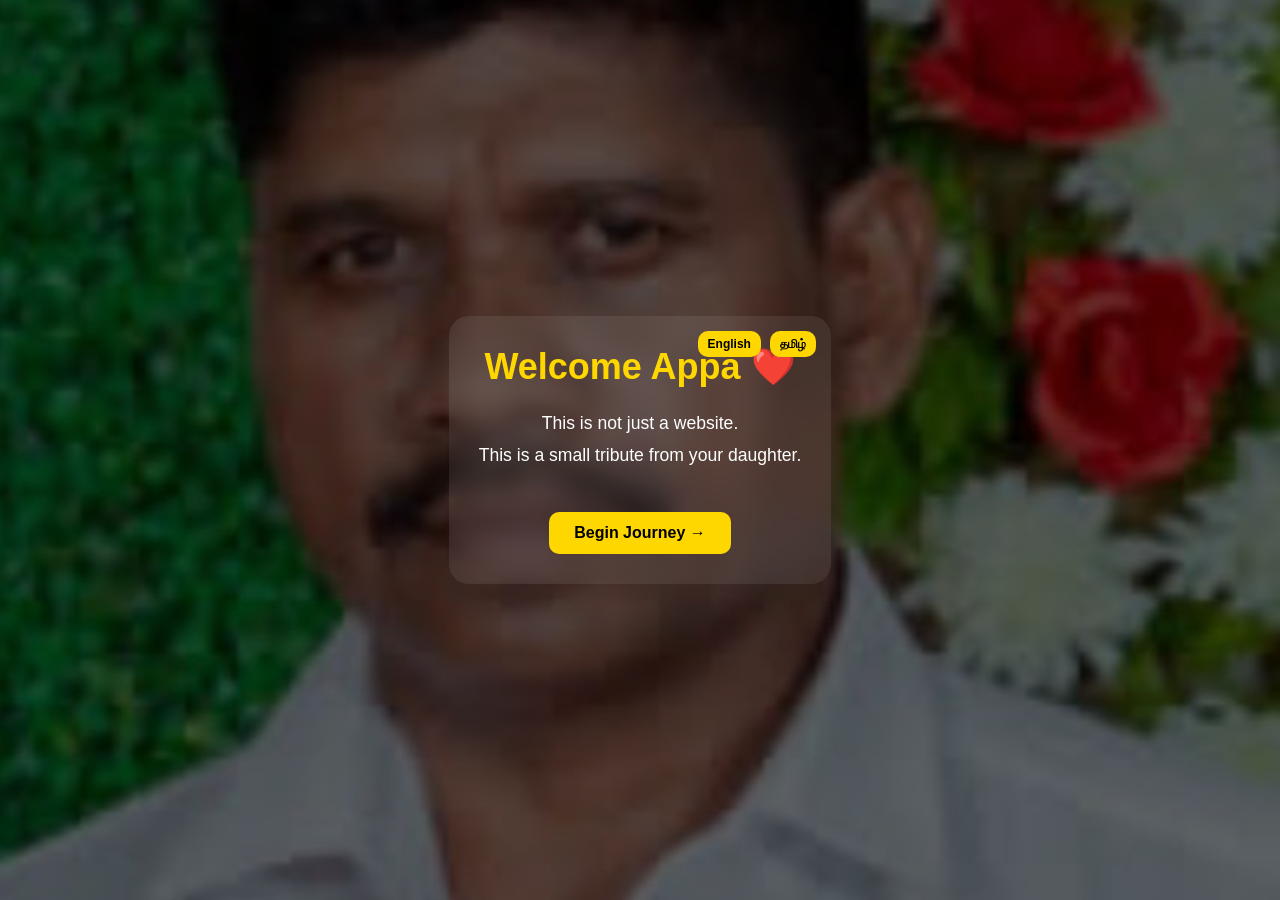
<file: pages/welcome.html>
<!DOCTYPE html>
<html lang="en">
<head>
    <meta charset="UTF-8">
    <meta name="viewport" content="width=device-width, initial-scale=1.0">
    <title>Welcome Appa</title>
    <link rel="stylesheet" href="../css/style.css">
</head>
<body>

<!-- 🎵 Music -->
<audio id="bgmusic" loop>
    <source src="../music/anandha-yaazhai.mp3" type="audio/mpeg">
</audio>

<div class="container">

    <!-- 🌐 Language Switch -->
    <div class="language-switch">
        <button onclick="setEnglish()">English</button>
        <button onclick="setTamil()">தமிழ்</button>
    </div>

    <!-- 🏷️ Title -->
    <h1>
        <span class="en">Welcome Appa ❤️</span>
        <span class="ta" style="display:none;">வரவேற்பு அப்பா ❤️</span>
    </h1>

    <!-- 📝 Content -->
    <p class="subtitle">

        <span class="en">
            This is not just a website.<br>
            This is a small tribute from your daughter.
        </span>

        <span class="ta" style="display:none;">
            இது வெறும் ஒரு இணையதளம் அல்ல.<br>
            இது உங்கள் மகளின் சிறிய அன்பு அஞ்சலி ❤️
        </span>

    </p>

    <!-- 🔘 Button -->
    <button onclick="location.href='before-uniform.html'">

        <span class="en">Begin Journey →</span>
        <span class="ta" style="display:none;">பயணத்தை தொடங்குங்கள் →</span>

    </button>

</div>

<!-- ⚙️ JS -->
<script src="../js/script.js"></script>

</body>
</html>
</file>
<file: css/style.css>
*{
    margin:0;
    padding:0;
    box-sizing:border-box;
}

body{
    font-family: Arial, sans-serif;

    background:
    linear-gradient(
        rgba(0,0,0,0.6),
        rgba(0,0,0,0.6)
    ),
    url("../Photos/Welcome/welcome.jpeg");

    background-size: cover;
    background-position: center;
    background-repeat: no-repeat;

    min-height:100vh;

    display:flex;
    justify-content:center;
    align-items:center;

    color:white;
}

.container{
    text-align:center;
    max-width:900px;
    padding:30px;
}

h1{
    color:gold;
    font-size:4rem;
    margin-bottom:20px;
}

.subtitle{
    font-size:1.2rem;
    line-height:1.8;
    margin-bottom:40px;
}

.passcode-box{
    background:rgba(255,255,255,0.1);
    backdrop-filter: blur(8px);

    padding:30px;
    border-radius:20px;

    display:inline-block;
}

.passcode-box h2{
    margin-bottom:20px;
}

input{
    width:250px;
    padding:12px;

    border:none;
    border-radius:10px;

    margin-bottom:15px;
    font-size:16px;
}

button{
    padding:12px 25px;

    border:none;
    border-radius:10px;

    background:gold;
    color:black;

    font-size:16px;
    font-weight:bold;

    cursor:pointer;
}

button:hover{
    transform:scale(1.05);
}
.language-switch{
    position:absolute;
    top:20px;
    right:20px;
}

.language-switch button{
    margin-left:10px;
}
.page-photo{
    width:300px;
    max-width:90%;
    border-radius:15px;
    margin:20px 0;
}
.photo-gallery{
    display:flex;
    justify-content:center;
    gap:20px;
    flex-wrap:wrap;
    margin:20px 0;
}

.page-photo{
    width:800px;
    max-width:90%;
    border-radius:15px;
}
.photo-gallery{
    display:flex;
    justify-content:center;
    gap:20px;
    flex-wrap:wrap;
    margin:20px 0;
}

.page-photo{
    width:300px;
    max-width:90%;
    border-radius:20px;
    box-shadow:0 8px 25px rgba(0,0,0,0.4);
    transition:0.3s;
}

.page-photo:hover{
    transform:scale(1.05);
}

.container{
    text-align:center;
    max-width:500px;
    padding:30px;

    background:rgba(255,255,255,0.08);
    backdrop-filter:blur(10px);

    border-radius:20px;
}

.subtitle{
    line-height:1.8;
    font-size:1.1rem;
    margin-top:20px;
}
.container{
    animation: fade 0.8s ease-in;
}

@keyframes fade{
    from{opacity:0;}
    to{opacity:1;}
}
.language-switch{
    position: fixed;
    top: 15px;
    right: 15px;
}

.language-switch button{
    margin-left: 5px;
    padding: 6px 10px;
    font-size: 12px;
}
h1 {
    font-size: 36px;
}

h2 {
    font-size: 28px;
}
</file>
